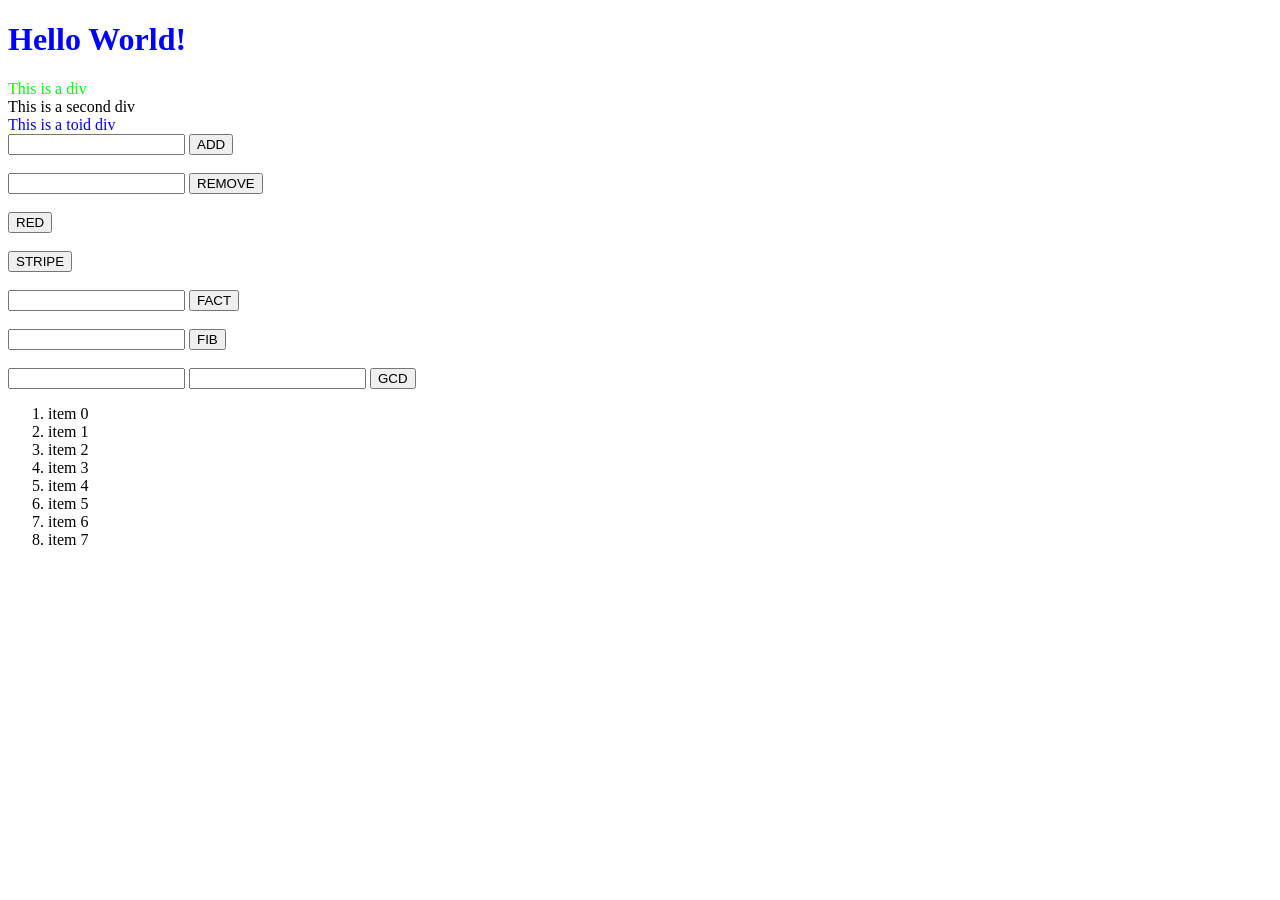
<file: 28_jsdom/index.html>
<!DOCTYPE html>

<!--
     Team Phantom Tollbooth :: Clyde Sinclair, Fierce Dragon
     SoftDev pd0
     K28 -- Manipulating the DOM
     2023-04-05w
   --------------------------------------------------
-->

<html lang="en">
  <!-- HTML file for exploring JavaScript interactions with the DOM -->

  <head>
    <meta charset="utf-8">
    <style>
      .red   {color : #ff0000;}
      .green {color : #00ff00;}
      .blue  {color : #0000ff;}
    </style>
  </head>
  
  <body>
    <h1 id="h" class="blue">Hello World!</h1>
    
    <div id="div1" class="green">This is a div</div>
    <div id="div2">This is a second div</div>
    <div class="blue">This is a toid div</div>
    
    <input id="addItemInput">
    <button id="addItem">ADD</button>
    <br>
    <br>
    <input id="removeItemInput">
    <button id="removeItem">REMOVE</button>
    <br>
    <br>
    <button id="redItems">RED</button>
    <br>
    <br>
    <button id="stripeItems">STRIPE</button>
    <br>
    <br>
    <input id="factInput">
    <button id="factButton">FACT</button>
    <br>
    <br>
    <input id="fibInput">
    <button id="fibButton">FIB</button>
    <br>
    <br>
    <input id="GCN1">    <input id="GCN2">
    <button id="GCNButton">GCD</button>

    <ol id="thelist">
      <li class="">item 0</li>
      <li class="">item 1</li>
      <li class="">item 2</li>
      <li class="">item 3</li>
      <li class="">item 4</li>
      <li class="">item 5</li>
      <li class="">item 6</li>
      <li class="">item 7</li>
    </ol>

    <script src="dommy_consolery.js"></script>

  </body>
</html>
</file>
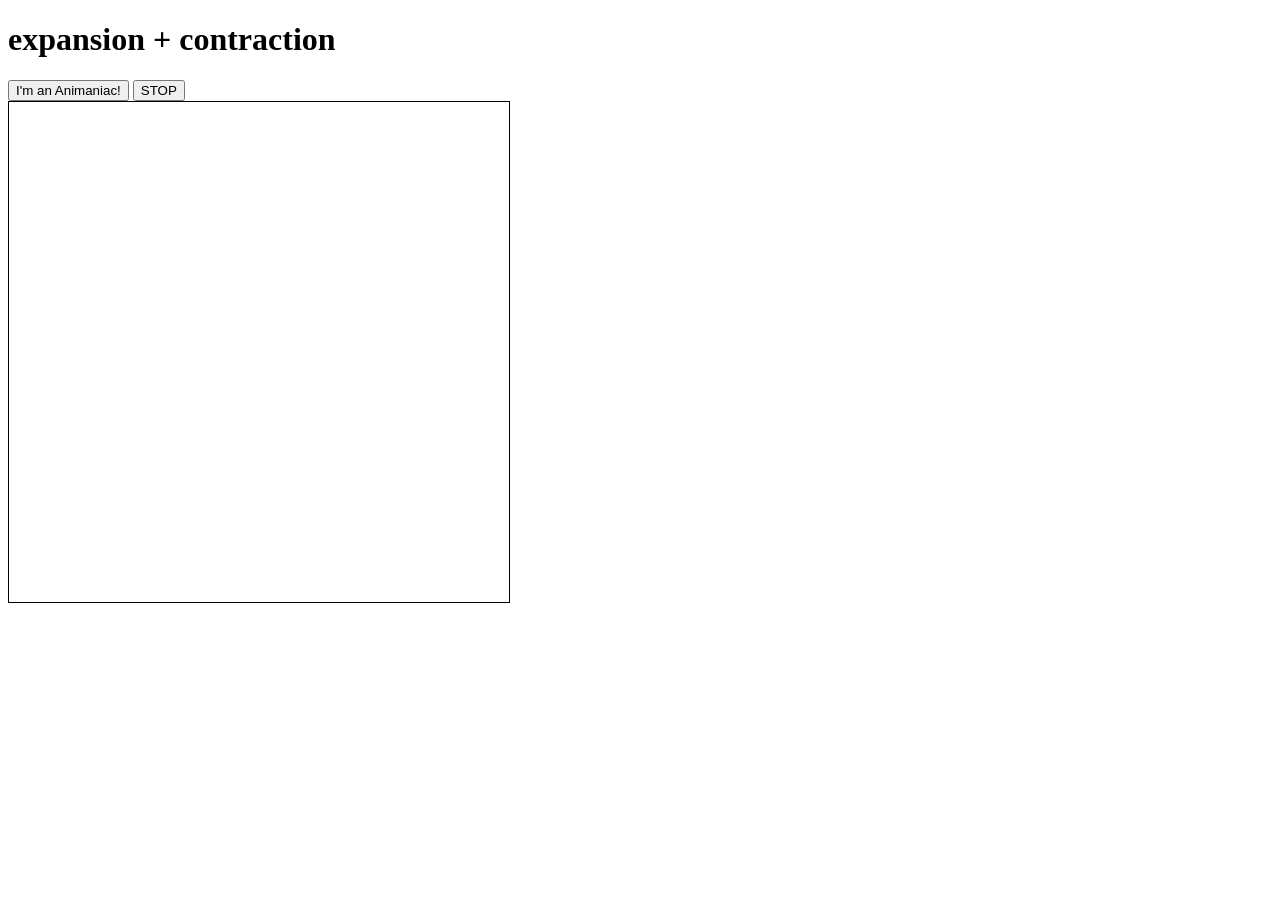
<file: 31_jsanim/index.html>
<!DOCTYPE html>
<html lang="en">
  <!-- Team Ringbearers :: Frodo Baggins, Bilbo Baggins
       SoftDev pd0
       K31 -- canvas based JS animation
       2023-04-25t

       HTML file for JavaScript canvas work
  -->

  <head>
    <meta charset="utf-8"/>
    <title>The State of Animania</title>
  </head>

  <style>
    #playground { border: 1px solid black }
  </style>

  <h1>expansion + contraction</h1>

  <div>
    <button id="buttonCircle">
      I'm an Animaniac!
    </button>

    <button id="buttonStop">
      STOP
    </button>
  </div>

  <canvas width="500" height="500" id="playground">
  </canvas>

  <script src="animate.js"></script>

</html>
</file>
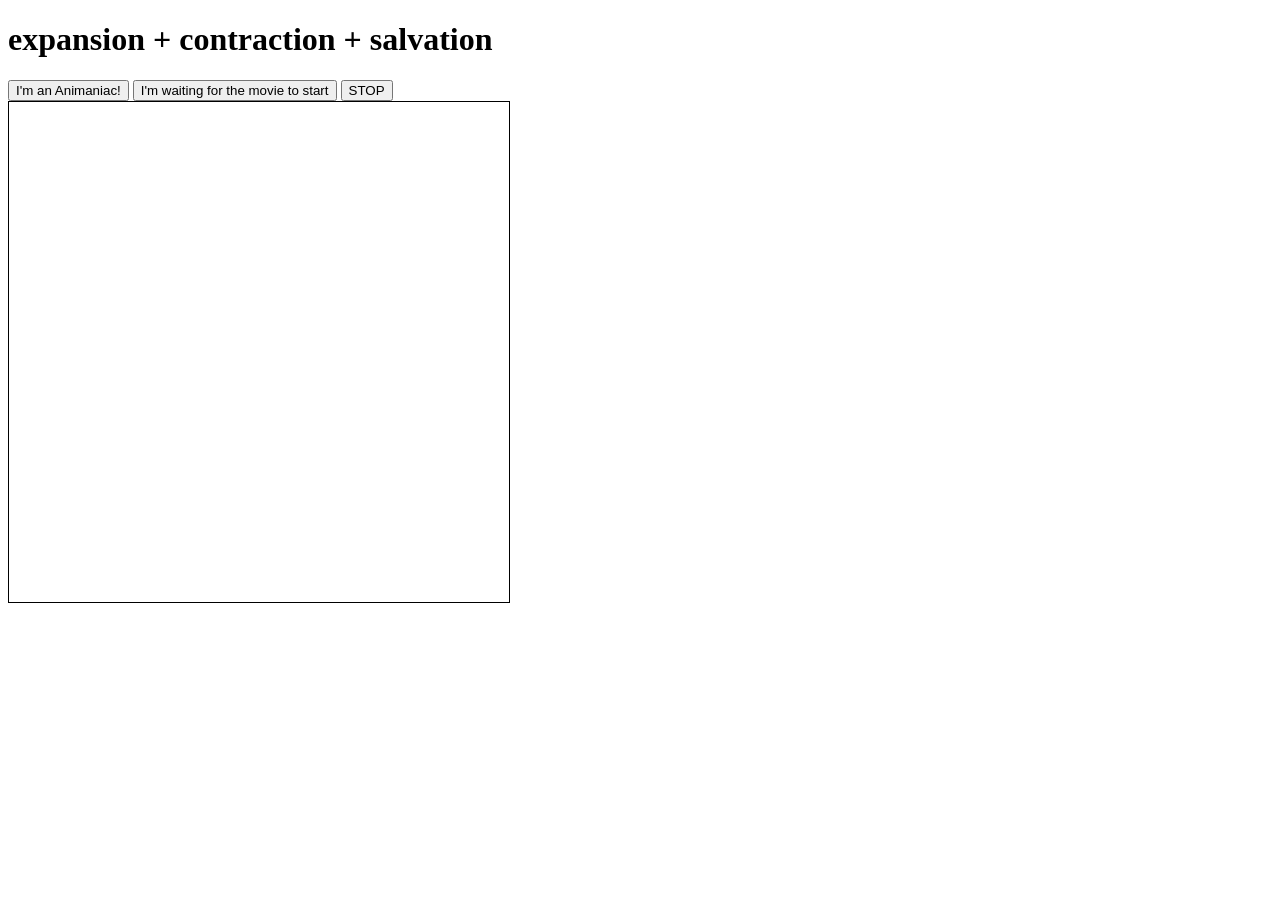
<file: 32_jsanim/index.html>
<!DOCTYPE html>
<html lang="en">
  <!-- Team Ringbearers :: Frodo Baggins, Bilbo Baggins
       SoftDev pd0
       K31 -- canvas based JS animation
       2023-04-25t

       HTML file for JavaScript canvas work
  -->

  <head>
    <meta charset="utf-8"/>
    <title>The State of Animania</title>
  </head>

  <style>
    #playground { border: 1px solid black }
  </style>

  <h1>expansion + contraction + salvation</h1>

  <div>
    <button id="buttonCircle">
      I'm an Animaniac!
    </button>

    <button id="buttonDVD">
        I'm waiting for the movie to start
      </button>

    <button id="buttonStop">
      STOP
    </button>
  </div>

  <canvas width="500" height="500" id="playground">
  </canvas>

  <script src="animate.js"></script>

</html>
</file>
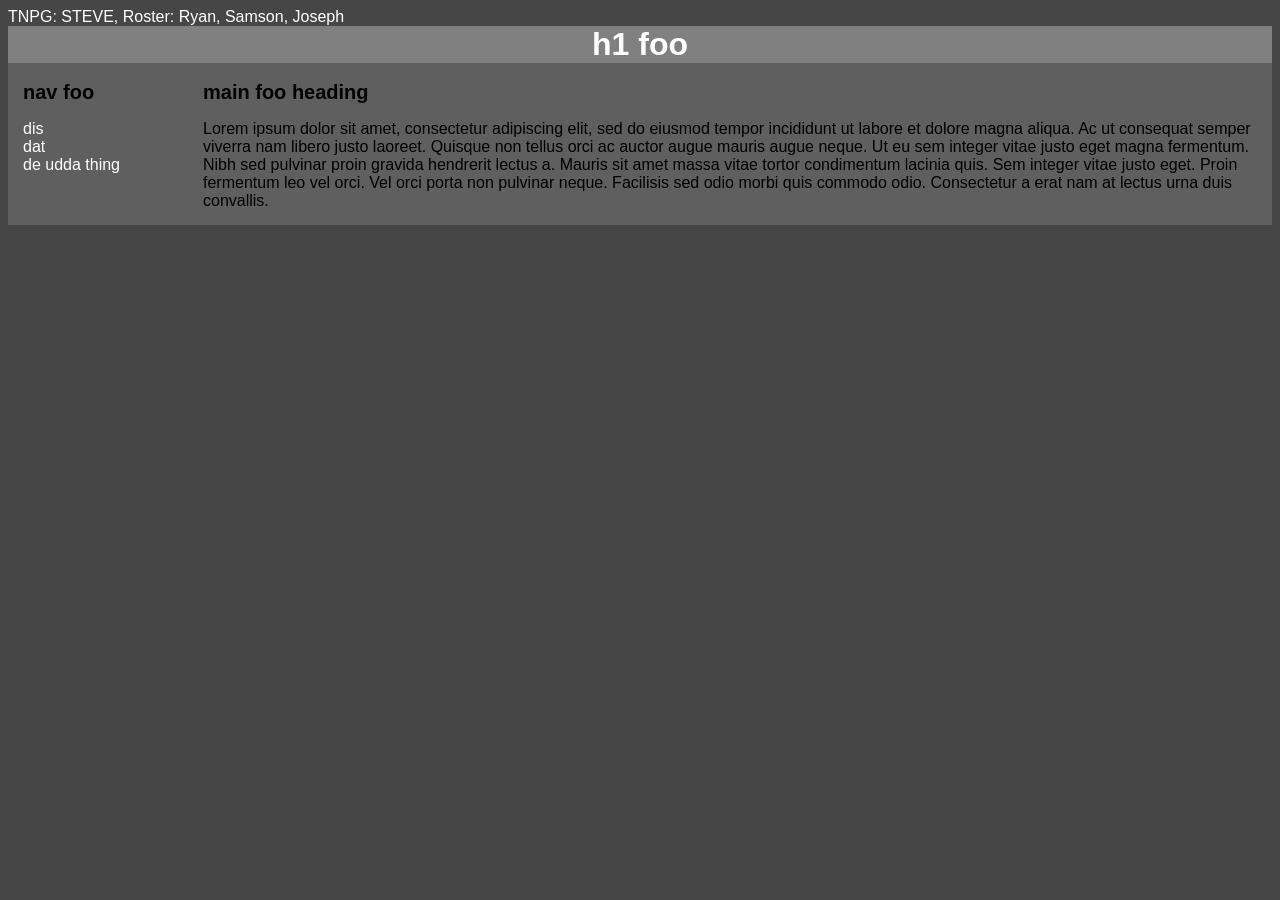
<file: 14_css/templates/index.html>
<!DOCTYPE html>
<html>
<head>
    <link rel="stylesheet" type="text/css" href="../static/style.css">
    <title>
        Minecraft Steve
    </title>
</head>

<body>
    <div class="white">
        TNPG: STEVE, Roster: Ryan, Samson, Joseph
    </div>
    <h1>h1 foo</h1>
    <table>
        <tr>
            <td width=150px>
                <h2>nav foo</h2>
                <p class="white">dis<br>dat<br>de udda thing</p>
            </td>
            <td>
                <h2>main foo heading</h2>
                Lorem ipsum dolor sit amet, consectetur adipiscing elit, sed do eiusmod tempor incididunt ut labore et dolore magna aliqua. Ac ut consequat semper viverra nam libero justo laoreet. Quisque non tellus orci ac auctor augue mauris augue neque. Ut eu sem integer vitae justo eget magna fermentum. Nibh sed pulvinar proin gravida hendrerit lectus a. Mauris sit amet massa vitae tortor condimentum lacinia quis. Sem integer vitae justo eget. Proin fermentum leo vel orci. Vel orci porta non pulvinar neque. Facilisis sed odio morbi quis commodo odio. Consectetur a erat nam at lectus urna duis convallis.    
            </td>
        </tr>
            </table>
            
<div class="noth1">
    </div>
</body>


</html>
</file>
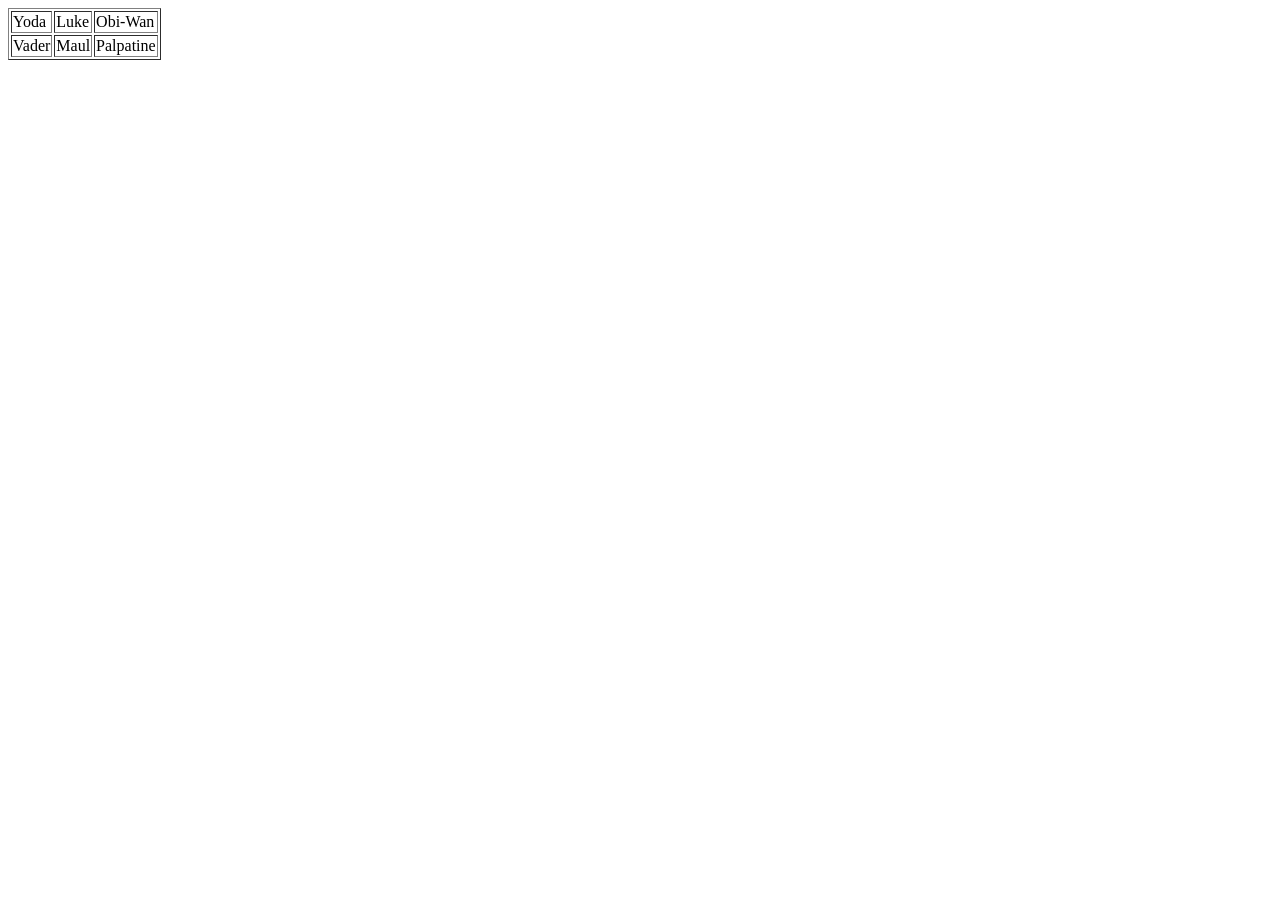
<file: 33_jsprop/1/index.html>
<!DOCTYPE html>
<!-- Clyde Sinclair
     SoftDev pd0
     Spring 2023
     HTML file for exploring DOM event propogation using JavaScript
-->

<html lang="en">
  <head>
    <meta charset="utf-8"/>
    <title>
      Event Propagation Demo
    </title>
  </head>

  <body>
    <table border="1">
      <tr>
        <td>Yoda</td>
        <td>Luke</td>
        <td>Obi-Wan</td>
      </tr>
      <tr>
        <td>Vader</td>
        <td>Maul</td>
        <td>Palpatine</td>
      </tr>
    </table>

    <script src="events.js"></script>
  </body>

</html>
</file>
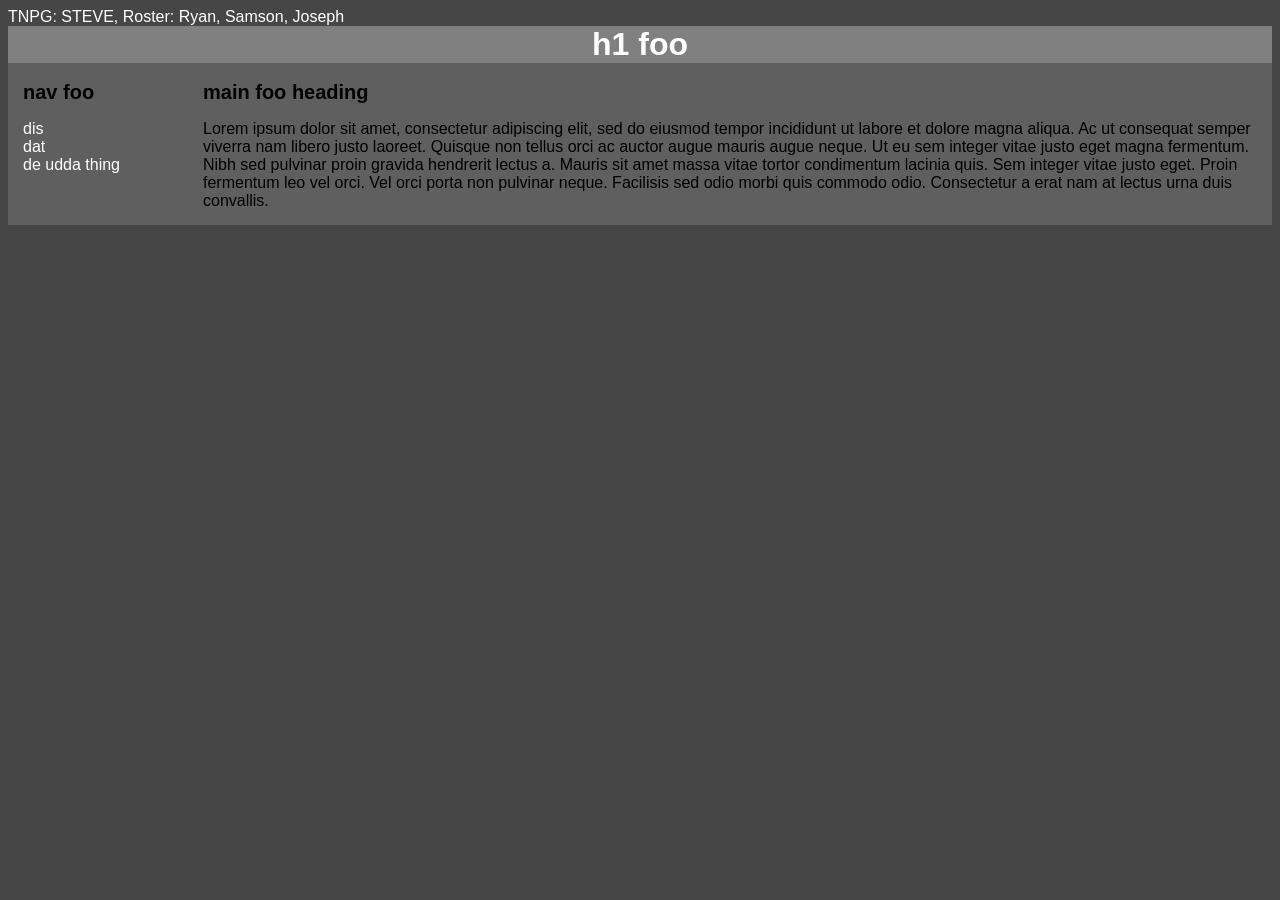
<file: 13_css/mimic.html>
<!DOCTYPE html>
<html>
<head>
    <link rel="stylesheet" type="text/css" href="mimic.css">
    <title>
        Minecraft Steve
    </title>
</head>

<body>
    <div class="white">
        TNPG: STEVE, Roster: Ryan, Samson, Joseph
    </div>
    <h1>h1 foo</h1>
    <table>
        <tr>
            <td width=150px>
                <h2>nav foo</h2>
                <p class="white">dis<br>dat<br>de udda thing</p>
            </td>
            <td>
                <h2>main foo heading</h2>
                Lorem ipsum dolor sit amet, consectetur adipiscing elit, sed do eiusmod tempor incididunt ut labore et dolore magna aliqua. Ac ut consequat semper viverra nam libero justo laoreet. Quisque non tellus orci ac auctor augue mauris augue neque. Ut eu sem integer vitae justo eget magna fermentum. Nibh sed pulvinar proin gravida hendrerit lectus a. Mauris sit amet massa vitae tortor condimentum lacinia quis. Sem integer vitae justo eget. Proin fermentum leo vel orci. Vel orci porta non pulvinar neque. Facilisis sed odio morbi quis commodo odio. Consectetur a erat nam at lectus urna duis convallis.    
            </td>
        </tr>
            </table>
            
<div class="noth1">
    </div>
</body>


</html>
</file>
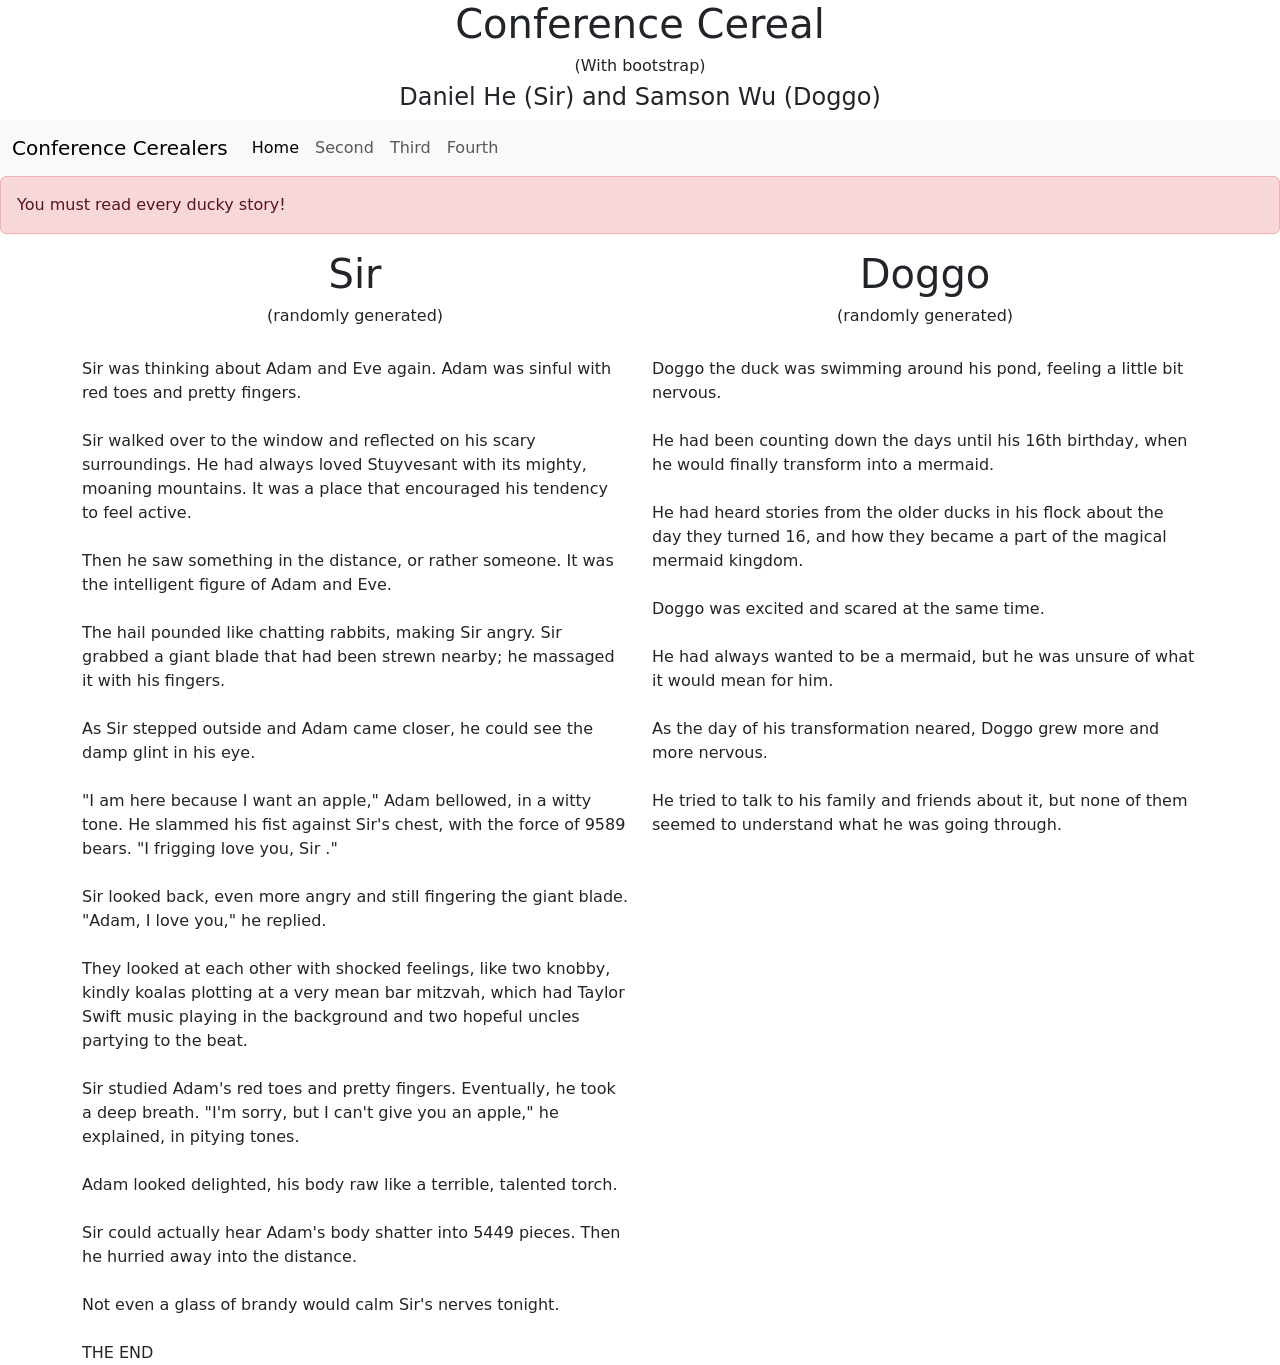
<file: 24_bt_ConferenceCereal_danielH-samsonW/story.html>
<!--
stevejobsghost: Verit Li (Nibbles), Erica Li (Hugo)
K23 - Bootcamp Features
Soft Dev
2022-11-29
time spent: 2.0 hr
-->

<!doctype html>
<html lang="en">
  <head>
    <meta charset="utf-8">
    <meta name="viewport" content="width=device-width, initial-scale=1">
    <title>Bootstrap DOGFOOD </title>
    <link href="https://cdn.jsdelivr.net/npm/bootstrap@5.2.3/dist/css/bootstrap.min.css" rel="stylesheet" crossorigin="anonymous">
  </head>

  <body>

    <h1 class="text-center">
        Conference Cereal
    </h1>

    <h6 class="text-center">(With bootstrap)</h6>

    <h4 class="text-center">
      Daniel He (Sir) and Samson Wu (Doggo)
    </h4>

		<nav class="navbar navbar-expand-lg bg-light">
			<div class="container-fluid">
				<a class="navbar-brand" href="#">Conference Cerealers</a>
				<button class="navbar-toggler" type="button" data-bs-toggle="collapse" data-bs-target="#navbarNav" aria-controls="navbarNav" aria-expanded="false" aria-label="Toggle navigation">
					<span class="navbar-toggler-icon"></span>
				</button>
				<div class="collapse navbar-collapse" id="navbarNav">
					<ul class="navbar-nav">
						<li class="nav-item">
							<a class="nav-link active" aria-current="page" href="index.html">Home</a>
						</li>
						<li class="nav-item">
							<a class="nav-link" href="story.html">Second</a>
						</li>
						<li class="nav-item">
							<a class="nav-link" href="#">Third</a>
						</li>
						<li class="nav-item">
							<a class="nav-link" href="#">Fourth</a>
						</li>
					</ul>
				</div>
			</div>
		</nav>
	<div class="alert alert-danger">
		You must read every ducky story!
	</div>
    <div class="container">
        <div class="row">
    <div class="col">
        <h1 class="text-center">Sir</h1>
        <h6 class="text-center">(randomly generated)</h6>  <br> 
        Sir was thinking about Adam and Eve again. Adam was sinful with red toes and pretty fingers. <br> <br>

Sir walked over to the window and reflected on his scary surroundings. He had always loved Stuyvesant with its mighty, moaning mountains. It was a place that encouraged his tendency to feel active. <br> <br> 

Then he saw something in the distance, or rather someone. It was the intelligent figure of Adam and Eve. <br> <br> 

The hail pounded like chatting rabbits, making Sir angry. Sir grabbed a giant blade that had been strewn nearby; he massaged it with his fingers. <br> <br> 

As Sir stepped outside and Adam came closer, he could see the damp glint in his eye. <br> <br> 

"I am here because I want an apple," Adam bellowed, in a witty tone. He slammed his fist against Sir's chest, with the force of 9589 bears. "I frigging love you, Sir ."<br> <br> 

Sir looked back, even more angry and still fingering the giant blade. "Adam, I love you," he replied.<br> <br> 

They looked at each other with shocked feelings, like two knobby, kindly koalas plotting at a very mean bar mitzvah, which had Taylor Swift music playing in the background and two hopeful uncles partying to the beat.<br> <br> 

Sir studied Adam's red toes and pretty fingers. Eventually, he took a deep breath. "I'm sorry, but I can't give you an apple," he explained, in pitying tones.<br> <br> 

Adam looked delighted, his body raw like a terrible, talented torch.<br> <br> 

Sir could actually hear Adam's body shatter into 5449 pieces. Then he hurried away into the distance.<br> <br> 

Not even a glass of brandy would calm Sir's nerves tonight.<br> <br> 

THE END
    </div>
    <div class="col">
        <h1 class="text-center">Doggo</h1>
        <h6 class="text-center">(randomly generated)</h6>  <br> 
        Doggo the duck was swimming around his pond, feeling a little bit nervous. <br> <br> He had been counting down the days until his 16th birthday, when he would finally transform into a mermaid.<br> <br> 
        He had heard stories from the older ducks in his flock about the day they turned 16, and how they became a part of the magical mermaid kingdom. <br> <br> Doggo was excited and scared at the same time. <br> <br> He had always wanted to be a mermaid, but he was unsure of what it would mean for him.<br> <br> 
        As the day of his transformation neared, Doggo grew more and more nervous.<br> <br>  He tried to talk to his family and friends about it, but none of them seemed to understand what he was going through.<br> <br> 
    </div>
</div>
</div>

</body>
</html>
</file>
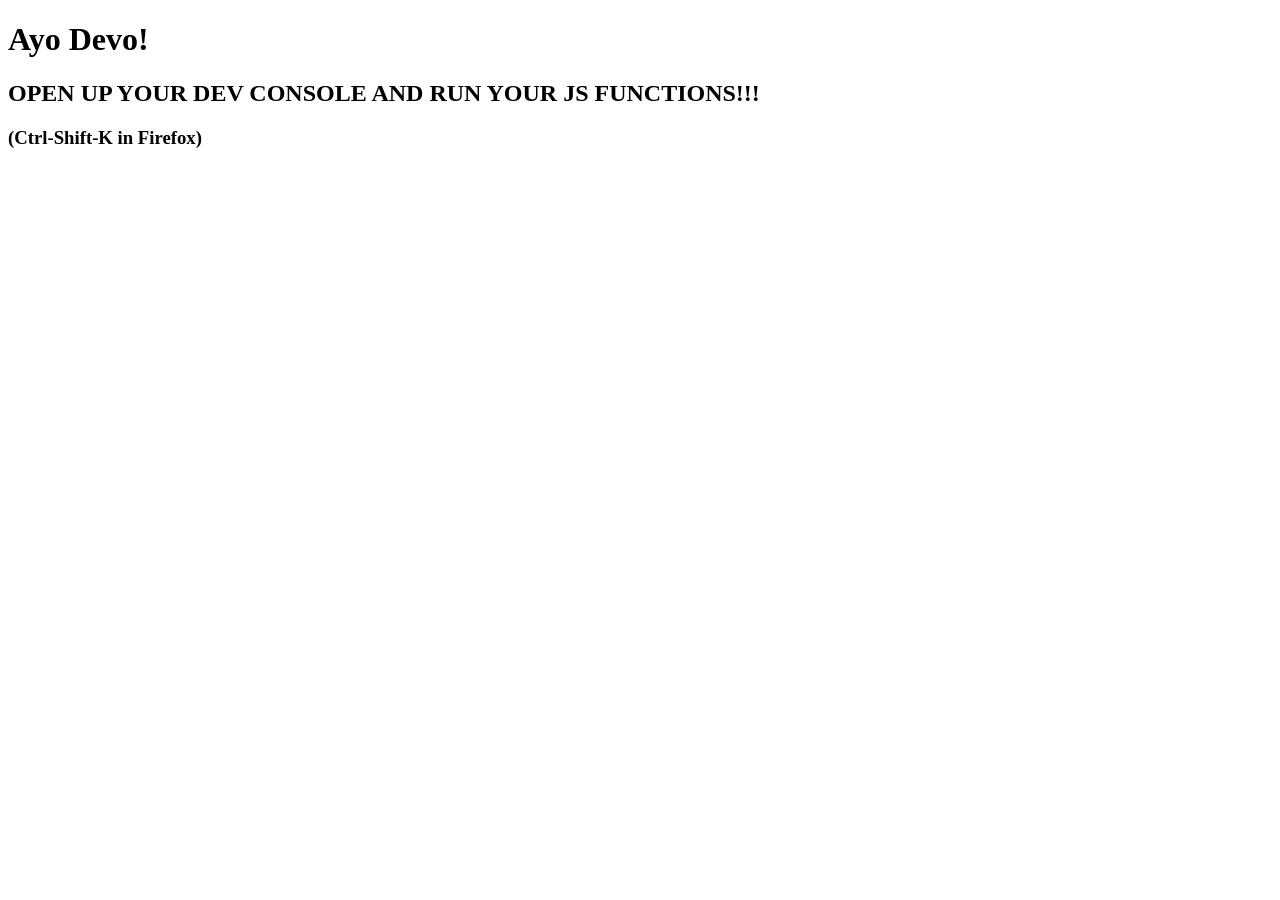
<file: 27_js/open_me.html>
<!DOCTYPE html>

<!--
     Team Phantom Tollbooth :: Clyde Sinclair, Fierce Dragon
     SoftDev pd0
     K27 -- Basic functions in JavaScript
     2023-04-03t
-->

<html lang="en">
  <!-- HTML file for intro JavaScript work -->

  <html>
    <head>
      <meta charset="utf-8"/>
      <title>JS work the foist</title>
    </head>
    
    <body>
      <H1>Ayo Devo!</H1>
      <h2>OPEN UP YOUR DEV CONSOLE AND RUN YOUR JS FUNCTIONS!!!</h2>
      <h3>(Ctrl-Shift-K in Firefox)</h3>

      <script src="fibfac.js"></script>
    </body>
  </html>
</file>
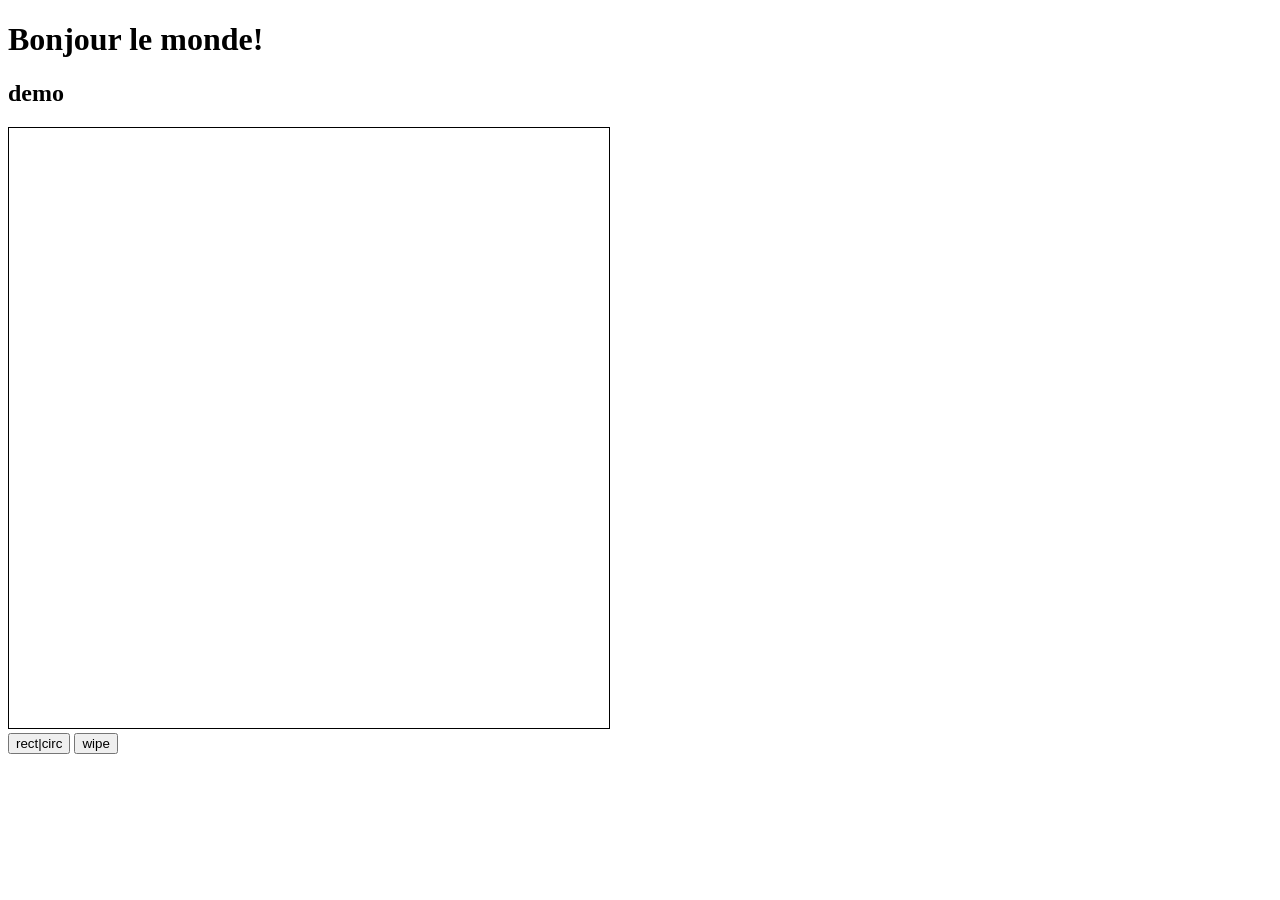
<file: 30_jscanvas/clickdraw.html>
<!DOCTYPE html>
<html lang="en">
  <!-- Clyde Sinclair
       SoftDev pd0
       K30 -- canvas based JS drawing
       2023-04-24m

       HTML file for JavaScript canvas work
  -->

  <head>
    <meta charset="utf-8"/>
    <title>basic JS canvas work</title>
  </head>

  <style>
    #slate { border: 1px solid black }
  </style>

  <h1>Bonjour le monde!</h1>
  <h2> demo</h2>

  <div>
    <canvas height="600" width="600"
            id="slate">
      dis dat alt txt tho
    </canvas>
  </div>

  <button id="buttonToggle">rect|circ</button>
  <button id="buttonClear">wipe</button>

  <script src="clickdraw.js"></script>

</html>
</file>
<file: 14_css/static/style.css>
h1{
    background-color:gray;
    color:white;
    text-align:center;
    margin: 0;
}

body{
    background-color: rgb(70, 70, 70);
    font-family:sans-serif;
}

h2{
    font-size:20px;
}

td{
    vertical-align: top;
    padding-bottom: 15px;
    padding-left: 15px;
    padding-right: 15px;
}

table, tr{
    background-color: rgb(95, 95, 95);
    border-spacing: 0;
}

.darkgray{
    background-color: rgb(70, 70, 70);
}

p{

}

.white{
    color:white;
}

.noth1{
     left: 30px;
}
</file>
<file: 13_css/mimic.css>
h1{
    background-color:gray;
    color:white;
    text-align:center;
    margin: 0;
}

body{
    background-color: rgb(70, 70, 70);
    font-family:sans-serif;
}

h2{
    font-size:20px;
}

td{
    vertical-align: top;
    padding-bottom: 15px;
    padding-left: 15px;
    padding-right: 15px;
}

table, tr{
    background-color: rgb(95, 95, 95);
    border-spacing: 0;
}

.darkgray{
    background-color: rgb(70, 70, 70);
}

p{

}

.white{
    color:white;
}

.noth1{
     left: 30px;
}
</file>
